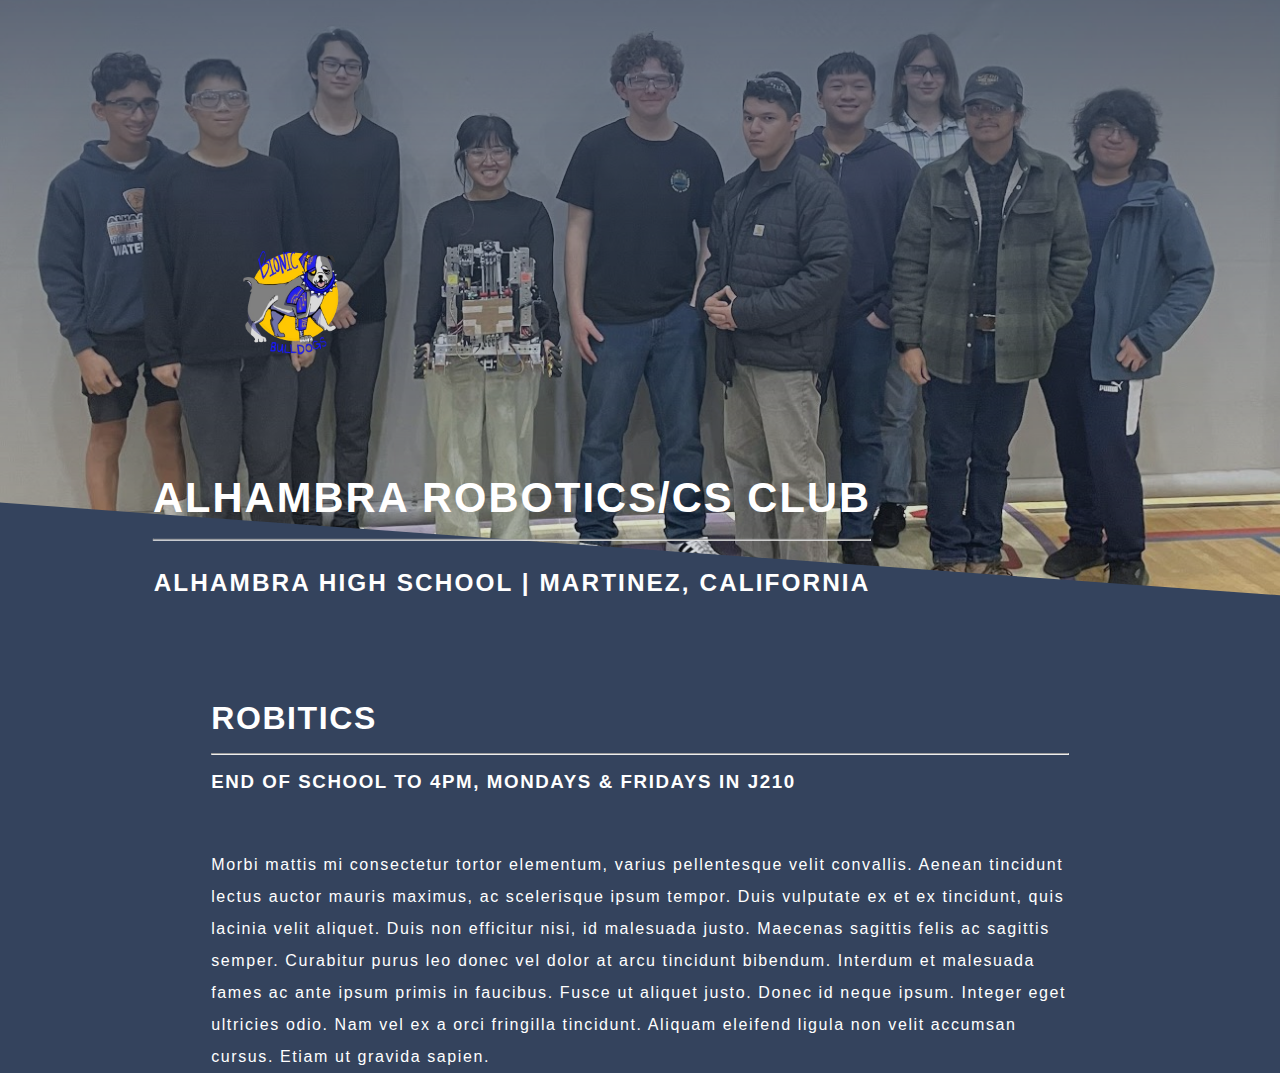
<file: index.html>
<!DOCTYPE html>
<html>
  <head>
    <title>Alhambra CS</title>
    <link rel="icon" type="image/x-icon" href="assets/favicon.png">
    <link rel="stylesheet" href="style.css" type="text/css">
  </head>
  <body>
    <div class="hidden" id="bar">
      <a href="involved.html">Get Involved</a>
      <a href="events.html">Events</a>
      <a href="support.html">Support Us</a>
    </div>
    <div class="banner">
      <img src="assets/bannerbackground2.jpg" alt="bannerimg" class="bannerimg">
      <img src="assets/ahscompscilogo.png" alt="logo" class="logo">
      <div class="titleDiv">
        <h1>Alhambra Robotics/CS Club</h1>
        <hr>
        <h3>Alhambra High School | Martinez, California</h3>
      </div>
    </div>
    <div class="robotics">
      <div class="roboticsTitle">
        <h1>Robitics</h1>
        <hr>
        <h3>End of School to 4PM, Mondays & Fridays in J210</h3>
        <p>
Morbi mattis mi consectetur tortor elementum, varius pellentesque velit convallis. Aenean tincidunt lectus auctor mauris maximus, ac scelerisque ipsum tempor. Duis vulputate ex et ex tincidunt, quis lacinia velit aliquet. Duis non efficitur nisi, id malesuada justo. Maecenas sagittis felis ac sagittis semper. Curabitur purus leo donec vel dolor at arcu tincidunt bibendum. Interdum et malesuada fames ac ante ipsum primis in faucibus. Fusce ut aliquet justo. Donec id neque ipsum. Integer eget ultricies odio. Nam vel ex a orci fringilla tincidunt. Aliquam eleifend ligula non velit accumsan cursus. Etiam ut gravida sapien.
        </p>
      </div>
    </div>
    <script type="text/javascript" src="script.js"></script>
  </body>
</html>
</file>
<file: style.css>
*{
  margin: 0;
}
body{
  background-color: #34435dff;
}
.banner{
  width: 100%;
  height: auto;
}
.bannerimg{
  height: 100%;
  width: 100%;
  object-fit: contain;
  position: relative;
  margin-top: -6%; /* 8% */
  clip-path: polygon(0 0, 100% 0, 100% 87%, 0 75%);
  mask-image: linear-gradient(rgba(0, 0, 0, 0.2), black);
}
.logo{
  position: absolute;
  top:33%;
  left: 23%;
  transform: translate(-50%, -50%);
  width: 13%;
}
.titleDiv{
  text-align: center;
  color: #ffffff;
  font-family: Raleway, Helvetica, sans-serif;
  font-weight: 700;
  letter-spacing: 0.1em;
  margin: 0 0 1em 0;
  text-transform: uppercase;
  position: absolute;
  top: 60%;
  left: 40%;
  transform: translate(-50%, -50%);
  line-height: 400%;
  font-size: 130%;
}

.nav{
    background-color: #e5cd4c80;
    height: 3.5em;
    left: 0;
    line-height: 3.5em;
    padding: 0 1.25em;
    position: fixed;
    top: 0;
    width: 100%;
    z-index: 10000;
    color: white;
    display: flex;
    flex-direction: row;
    column-gap: 5%;
}
.nav a{
  color: #ffffff;
  font-family: Raleway, Helvetica, sans-serif;
  font-size: 1em;
  font-weight: 700;
  letter-spacing: 0.1em;
  margin: 0 0 1em 0;
  text-transform: uppercase;
  text-decoration: none;
}
.hidden{
  display: none;
}
.robotics{
  color: white;
  font-family: Raleway, Helvetica, sans-serif;
}
.roboticsTitle{
  width: 67%;
  margin: auto;
  letter-spacing: 0.1em;
}
.roboticsTitle h1{
  font-weight: 700;
  padding-bottom: 0.5em;
  text-transform: uppercase;
}
.roboticsTitle h3{
  padding-top: 0.855em;
  padding-bottom: 3em;
  text-transform: uppercase;
}
.roboticsTitle p{
  letter-spacing: 0.1em;
  line-height: 200%;
}
</file>
